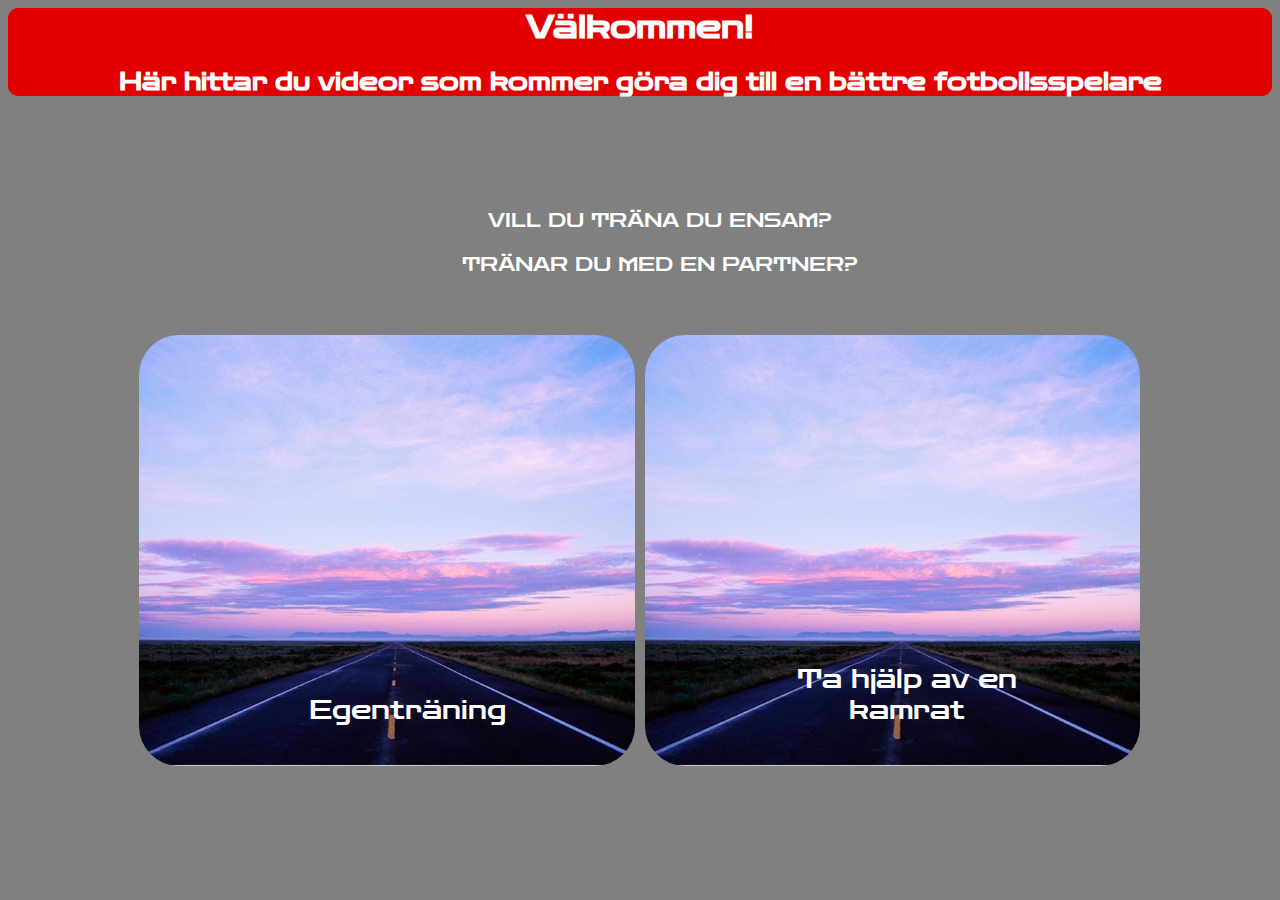
<file: index.html>
<html>
    <head>
        <meta>
        <title>Fotbollshemsida</title>
        <link rel="preconnect" href="https://fonts.gstatic.com">
        <link href="https://fonts.googleapis.com/css2?family=Zen+Dots&display=swap" rel="stylesheet">
        <link rel="stylesheet" href="style.css">
    </head>
    <body> 
        <div class="rubriker">
            <h1>Välkommen!</h1> 
            <h2>Här hittar du videor som kommer göra dig till en bättre fotbollsspelare</h2>
        </div>
        <nav>
            <div class="nav-links">
                <ul>
                    <li><a href="ensam.html">VILL DU TRÄNA DU ENSAM?</a></li>
                    <li><a href="partner.html">TRÄNAR DU MED EN PARTNER?</a></li>
                </ul>
            </div>

        </nav>


<section class="campus">
    
    <div class="row">
        <div class="campus-col">
            <img src="img/baratest.jpg">
            <div class="layer">
                <h3>Egenträning</h3>
                <p>Vill du ta din fotboll till nästa nivå? Här hittar du vidoer som kommer göra dig till en bättre fotbollsspelare. Lägg ner extra timmar på indiduella träningspass för att sticka ut i mängden</p>
            </div>
        </div>
        <div class="campus-col">
            <img src="img/baratest.jpg">
            <div class="layer2">
                <h3>Ta hjälp av en kamrat</h3>
                <p>Att träna med en kamrat kan göra träningen roligare och öppnar upp för fler träningsmöjligheter. Sparra varandra och på så sätt utvecklas ännu mer. </p>
            </div>
        </div>
    </div>
</section>

         
        
    </body>
</html>
</file>
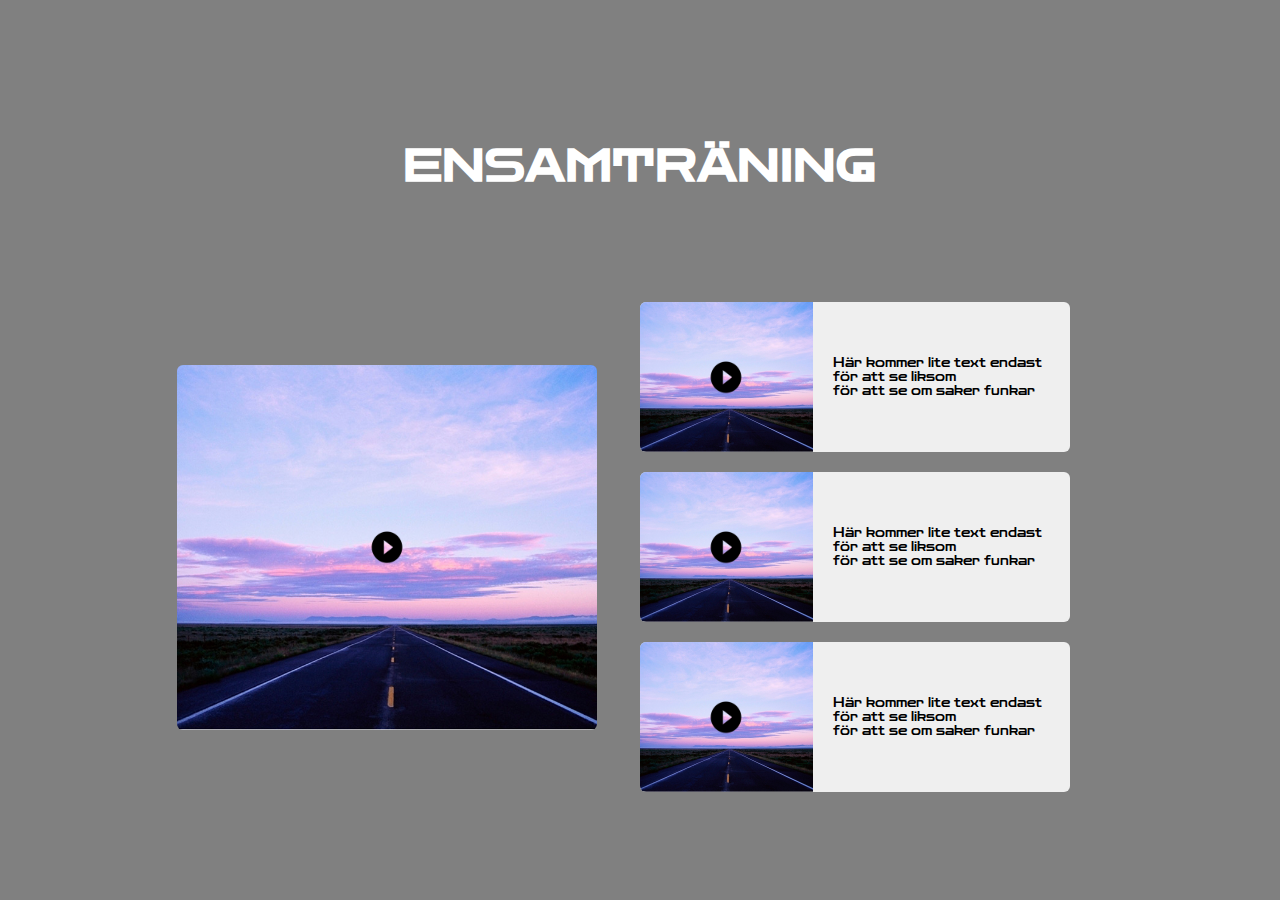
<file: ensam.html>
<html>
    <head>
        <meta>
        <title>Ensamträning</title>
        <link rel="preconnect" href="https://fonts.gstatic.com">
        <link href="https://fonts.googleapis.com/css2?family=Zen+Dots&display=swap" rel="stylesheet">
        <link rel="stylesheet" href="style.css">
        
    </head>
    <body> 
        <div class="container">
            <h1>ENSAMTRÄNING</h1>
            <div class="rad">
                <div class="col">
                    <div class="feature-img">
                        <img src="img/baratest.jpg" width="100%" >
                        <img src="img/playbtn.png" class="play-btn"
                        onclick="playVideo('img/video.mp4')">
                    </div>
                </div>
                <div class="col">
                    <div class="small-img-row">
                        <div class="small-img">
                            <img src="img/baratest.jpg" height="150vh">
                            <img src="img/playbtn.png" class="play-btn">
                        </div>
                        <p>Här kommer lite text endast för att se liksom <br>för
                        att se om saker funkar</p>
                    </div>
                    <div class="small-img-row">
                        <div class="small-img">
                            <img src="img/baratest.jpg" height="150vh">
                            <img src="img/playbtn.png" class="play-btn">
                        </div>
                        <p>Här kommer lite text endast för att se liksom <br>för
                        att se om saker funkar</p>
                    </div>
                    <div class="small-img-row">
                        <div class="small-img">
                            <img src="img/baratest.jpg" height="150vh">
                            <img src="img/playbtn.png" class="play-btn">
                        </div>
                        <p>Här kommer lite text endast för att se liksom <br>för
                        att se om saker funkar</p>
                    </div>
                </div>
            </div>
        </div>

        <div class="video-player" id="videoPlayer">
            <video width="100%" controls autoplay id="myVideo">
                <source src="img/video.mp4" type="video.mp4">
            </video>
            <img src="img/close.png" class="close-btn" 
            onclick="stopVideo()">
        </div>

<script>
    var videoPlayer = document.getElementById("videoPlayer");
    var myVideo = document.getElementById("myVideo");

    function stopVideo(){
        videoPlayer.style.display = "none";

    }

    function playVideo(file){
        myVideo.src = file;
        videoPlayer.style.display = "block";
        
    }



</script>
      
    
    </body>
</html>
</file>
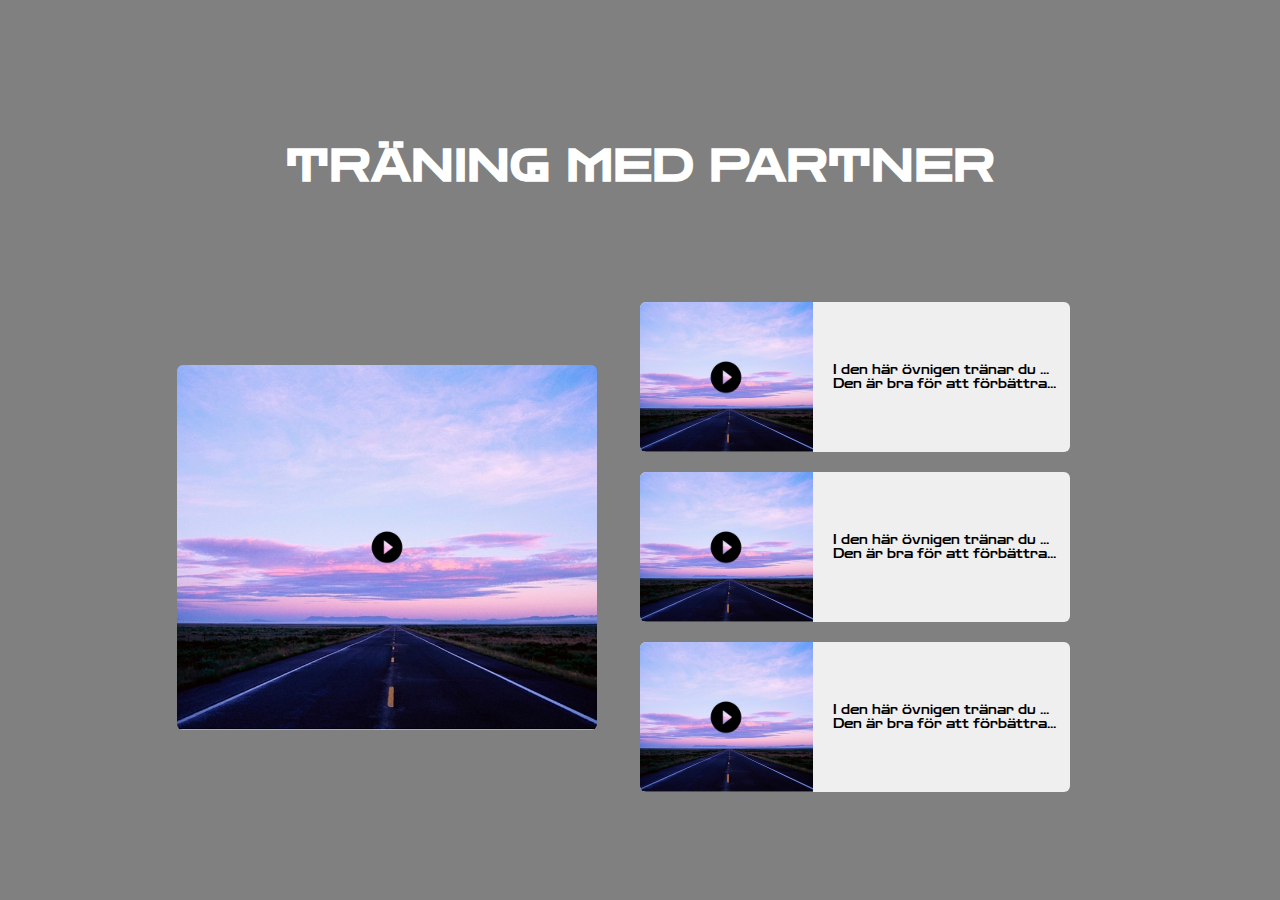
<file: partner.html>
<html>
    <head>
        <meta>
        <title>TRÄNING MED PARTNER</title>
        <link rel="preconnect" href="https://fonts.gstatic.com">
        <link href="https://fonts.googleapis.com/css2?family=Zen+Dots&display=swap" rel="stylesheet">
        <link rel="stylesheet" href="style.css">
        
    </head>
    <body> 
        <div class="container">
            <h1>TRÄNING MED PARTNER</h1>
            <div class="rad">
                <div class="col">
                    <div class="feature-img">
                        <img src="img/baratest.jpg" width="100%" >
                        <img src="img/playbtn.png" class="play-btn"
                        onclick="playVideo('img/video.mp4')">
                    </div>
                </div>
                <div class="col">
                    <div class="small-img-row">
                        <div class="small-img">
                            <img src="img/baratest.jpg" height="150vh">
                            <img src="img/playbtn.png" class="play-btn"
                            onclick="playVideo('img/video.mp4')">
                        </div>
                        <p>I den här övnigen tränar du ... Den är bra för att förbättra...</p>
                    </div>
                    <div class="small-img-row">
                        <div class="small-img">
                            <img src="img/baratest.jpg" height="150vh">
                            <img src="img/playbtn.png" class="play-btn"
                            onclick="playVideo('img/video.mp4')">
                        </div>
                        <p>I den här övnigen tränar du ... Den är bra för att förbättra...</p>
                    </div>
                    <div class="small-img-row">
                        <div class="small-img">
                            <img src="img/baratest.jpg" height="150vh">
                            <img src="img/playbtn.png" class="play-btn"
                            onclick="playVideo('img/video.mp4')">
                        </div>
                        <p>I den här övnigen tränar du ... Den är bra för att förbättra...</p>
                    </div>
                </div>
            </div>
        </div>

        <div class="video-player" id="videoPlayer">
            <video width="100%" controls autoplay id="myVideo">
                <source src="img/video.mp4" type="video.mp4">
            </video>
            <img src="img/close.png" class="close-btn" 
            onclick="stopVideo()">
        </div>

<script>
    var videoPlayer = document.getElementById("videoPlayer");
    var myVideo = document.getElementById("myVideo");

    function stopVideo(){
        videoPlayer.style.display = "none";

    }

    function playVideo(file){
        myVideo.src = file;
        videoPlayer.style.display = "block";

    }



</script>
      
    
    </body>
</html>
</file>
<file: style.css>
body {
    font-family: 'Zen Dots', cursive;
    background-image: url(../img/bakgrund3.jpg);
    background-size: cover;
    background:grey;
}

.rubriker{
    color: white;
    text-align: center;
    box-sizing: border-box;
    flex-basis: 31%;
    border-radius: 10px;
    margin-bottom: 5%;
    background: rgb(226, 0, 0);
    transition: 0.7s;
    
}

.rubriker:hover{
    box-shadow: 0 0 50px 0px rgba(0, 0, 0, 0.2);
}

nav{
    display: flex;
    padding: 2% 6%;
    justify-content: space-between;
    align-items: center;

}

.nav-links{
    flex: 1;
    text-align: center;
}

.nav-links ul li{
    width: 510px;
    list-style: none;
    display: inline-block;
    padding: 8px 12px;
    position: relative;
}

.nav-links ul li a{
    color: white;
    font-size: 19;
    text-decoration: none;
}
.nav-links ul li::after{
    content: '';
    width: 0%;
    height: 5px;
    background: #f44336;
    display: block;
    margin: auto;
    transition: 0.5s;
}
.nav-links ul li:hover::after{
    width: 65%;

}

.campus{
    width: 80%;
    margin: auto;
    text-align: center;
    
}

.campus-col{
    float: left;
    width: 49%;
    padding: 5px;
    
    
}

row::after{
    content: "";
    clear: both;
    display: table;
}

.campus-col img{
    width: 100%;
    display: block;
    border-radius: 40px;
}

.layer{
    background: transparent;
    height: 455px;
    width: 524px;
    position: absolute;
    top: 297px;
    left: 145px;
    transition: 00.5s;
    border-radius: 40px;
}

.layer2{
    background: transparent;
    height: 455px;
    width: 524px;
    position: absolute;
    top: 297px;
    border-radius: 40px;
}

.layer:hover{
    background: rgba(226, 0, 0, 0.7);

 } 

 .layer2:hover{
    background: rgba(226, 0, 0, 0.7);

 } 



 /*   Text dyker upp första rutan  */

.layer h3{
    width: auto;
    font-weight: 500;
    color: #fff;
    font-size: 26px;
    bottom: 0;
    left: 50%;
    transform: translateX(-50%);
    position: absolute;
    transition: 00.5s;
}

.layer:hover h3{
    bottom: 70%;
    opacity: 1;
}

.layer p{
    width: auto;
    font-weight: 100;
    color: transparent;
    font-size: 12px;
    bottom: 0;
    left: 50%;
    transform: translateX(-50%);
    position: absolute;
    transition: 00.5s;
    
}

.layer:hover p{
    bottom: 45%;
    opacity: 1;
    color: #fff;
}

/* Text dyker upp andra rutan*/

.layer2 h3{
    width: auto;
    font-weight: 500;
    color: #fff;
    font-size: 26px;
    bottom: 0;
    left: 50%;
    transform: translateX(-50%);
    position: absolute;
    transition: 00.5s;
}

.layer2:hover h3{
    bottom: 70%;
    opacity: 1;
}

.layer2 p{
    width: auto;
    font-weight: 100;
    color: transparent;
    font-size: 12px;
    bottom: 0;
    left: 50%;
    transform: translateX(-50%);
    position: absolute;
    transition: 00.5s;
    
}

.layer2:hover p{
    bottom: 45%;
    opacity: 1;
    color: #fff;
}






/* ENSAM*/



.container{
    width: 80%;
    margin: 80px auto;
}

.container h1{
    text-align: center;
    padding: 60px 0;
    color: #fff;
    font-size: 44px;
}

.rad{
    display: flex;
    align-items: center;
    flex-wrap: wrap;
}

.col{
    flex-basis: 50%;
    min-width: 10%;
}

.feature-img{
    width: 83%;
    margin: auto;
    position: relative;
    border-radius: 6px;
    overflow: hidden;
}

.small-img-row{
    display: flex;
    background: #efefef;
    margin: 20px 0;
    align-items: center;
    border-radius: 6px;
    overflow: hidden;
    width: 85%;
}

.small-img{
    position: relative;    
}

.small-img-row p{
    margin-left: 20px;
    font-size: 12px;
}

.play-btn{
    width: 60px;
    position: absolute;
    left: 50%;
    top: 50%;
    transform: translate(-50%, -50%);
    cursor: pointer;
}

.video-player{
    width: 80%;
    position: absolute;
    left: 50%;
    top: 50%;
    transform: translate(-50%, -50%);
    display: none;
}

video:focus{
    outline: none;
}

.close-btn{
    position: absolute;
    top: 10px;
    right: 10px;
    width: 30px;
    cursor: pointer;
}
</file>
